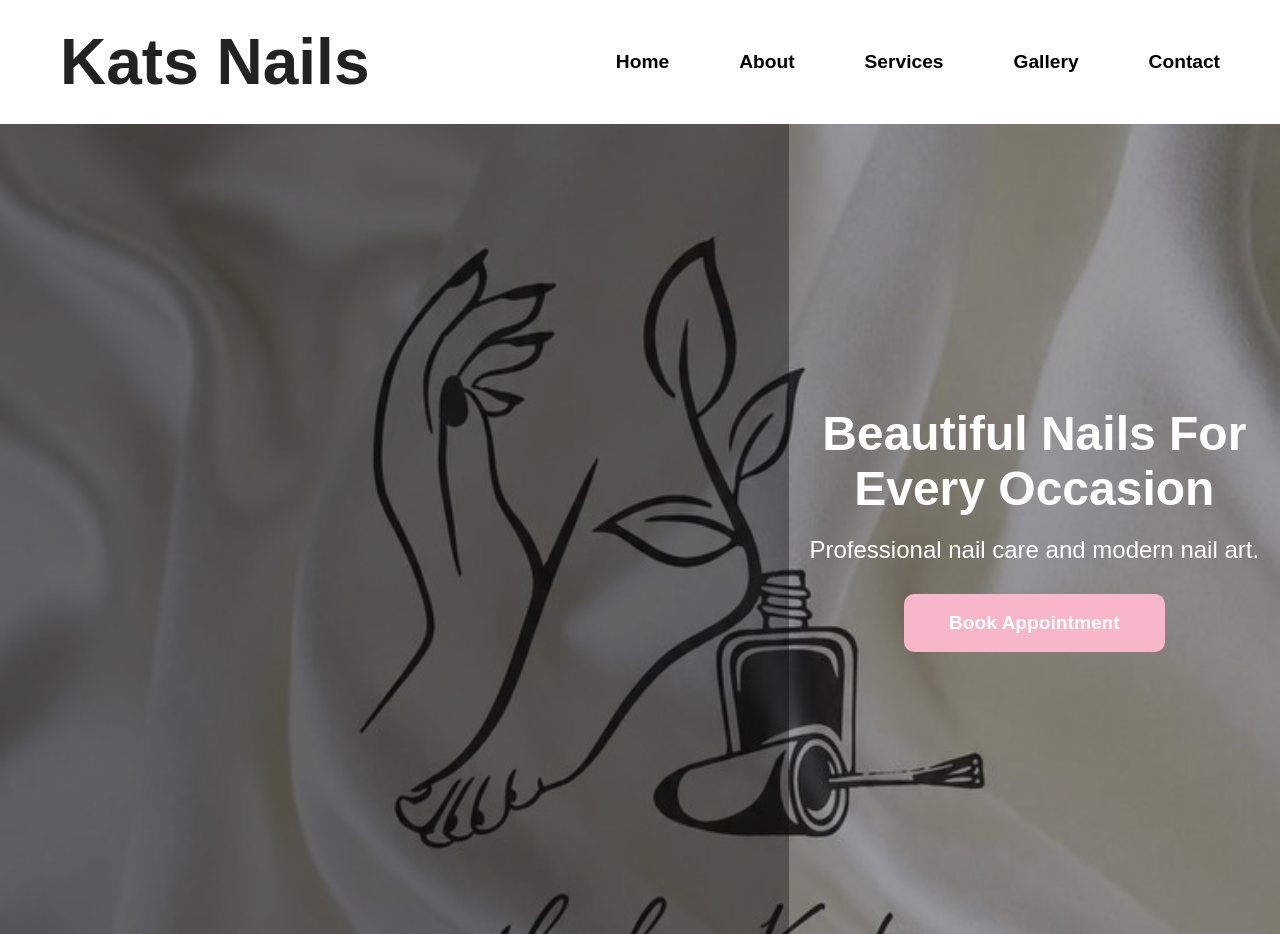
<file: index.html>
<!DOCTYPE html>
<html lang="en">
<head>
  <meta charset="UTF-8" />
  <meta name="viewport" content="width=device-width, initial-scale=1.0"/>
  <title>Kats Nails</title>

  <link rel="stylesheet" href="css/styles.css">
</head>

<body>

  <!-- HEADER -->
  <header>
    <h1 class="logo">Kats Nails</h1>

    <nav>
      <a href="index.html">Home</a>
      <a href="about.html">About</a>
      <a href="services.html">Services</a>
      <a href="gallery.html">Gallery</a>
      <a href="contact.html">Contact</a>
    </nav>
  </header>

  <!-- HERO SECTION -->
  <section class="hero">

    <div class="overlay"></div>

    <div class="hero-text">
      <h2>Beautiful Nails For Every Occasion</h2>

      <p>Professional nail care and modern nail art.</p>

      <button>Book Appointment</button>
    </div>

  </section>

</body>
</html>
</file>
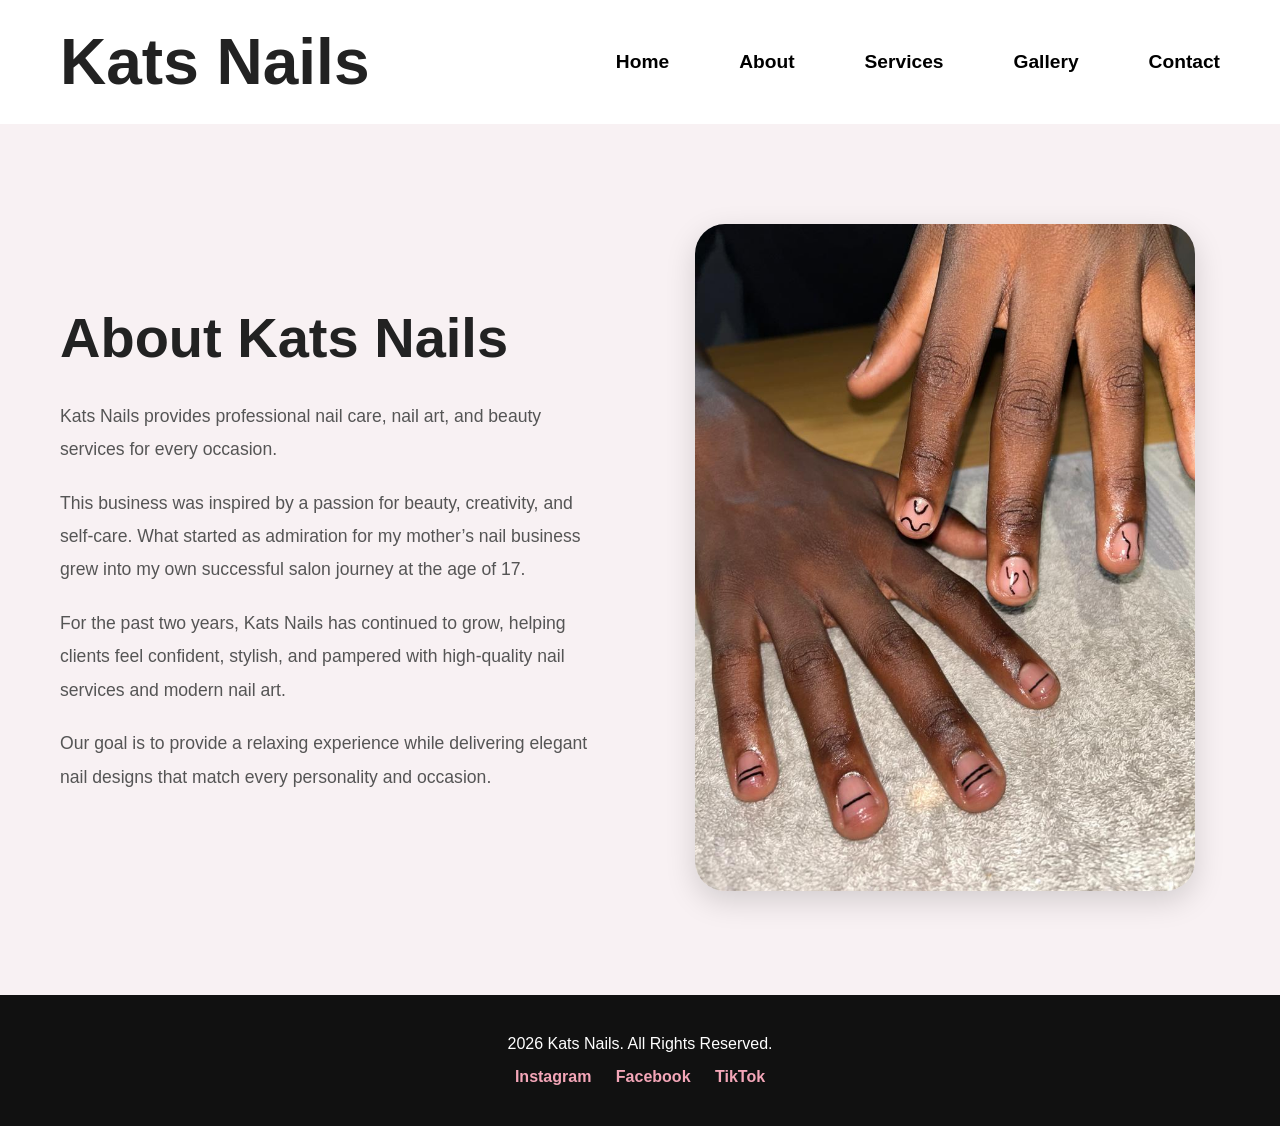
<file: about.html>
<!DOCTYPE html>
<html lang="en">

<head>
    <meta charset="UTF-8">
    <meta name="viewport" content="width=device-width, initial-scale=1.0">

    <title>About | Kats Nails</title>

    <link rel="stylesheet" href="css/styles.css">
</head>

<body>

    <!-- HEADER -->

    <header>

        <h1 class="logo">Kats Nails</h1>

        <nav>
            <a href="index.html">Home</a>
            <a href="about.html">About</a>
            <a href="services.html">Services</a>
            <a href="gallery.html">Gallery</a>
            <a href="contact.html">Contact</a>
        </nav>

    </header>

    <!-- ABOUT SECTION -->

    <section class="about-section">

        <div class="about-container">

            <div class="about-text">

                <h2>About Kats Nails</h2>

                <p>
                    Kats Nails provides professional nail care, nail art,
                    and beauty services for every occasion.
                </p>

                <p>
                    This business was inspired by a passion for beauty,
                    creativity, and self-care. What started as admiration
                    for my mother’s nail business grew into my own successful
                    salon journey at the age of 17.
                </p>

                <p>
                    For the past two years, Kats Nails has continued to grow,
                    helping clients feel confident, stylish, and pampered
                    with high-quality nail services and modern nail art.
                </p>

                <p>
                    Our goal is to provide a relaxing experience while
                    delivering elegant nail designs that match every
                    personality and occasion.
                </p>

            </div>

            <div class="about-image">

                <img src="images/nail8.jpg" alt="Nail Art">

            </div>

        </div>

    </section>

    <!-- FOOTER -->

    <footer>

        <p>2026 Kats Nails. All Rights Reserved.</p>

        <div class="socials">
            <a href="#">Instagram</a>
            <a href="#">Facebook</a>
            <a href="#">TikTok</a>
        </div>

    </footer>

</body>

</html>
</file>
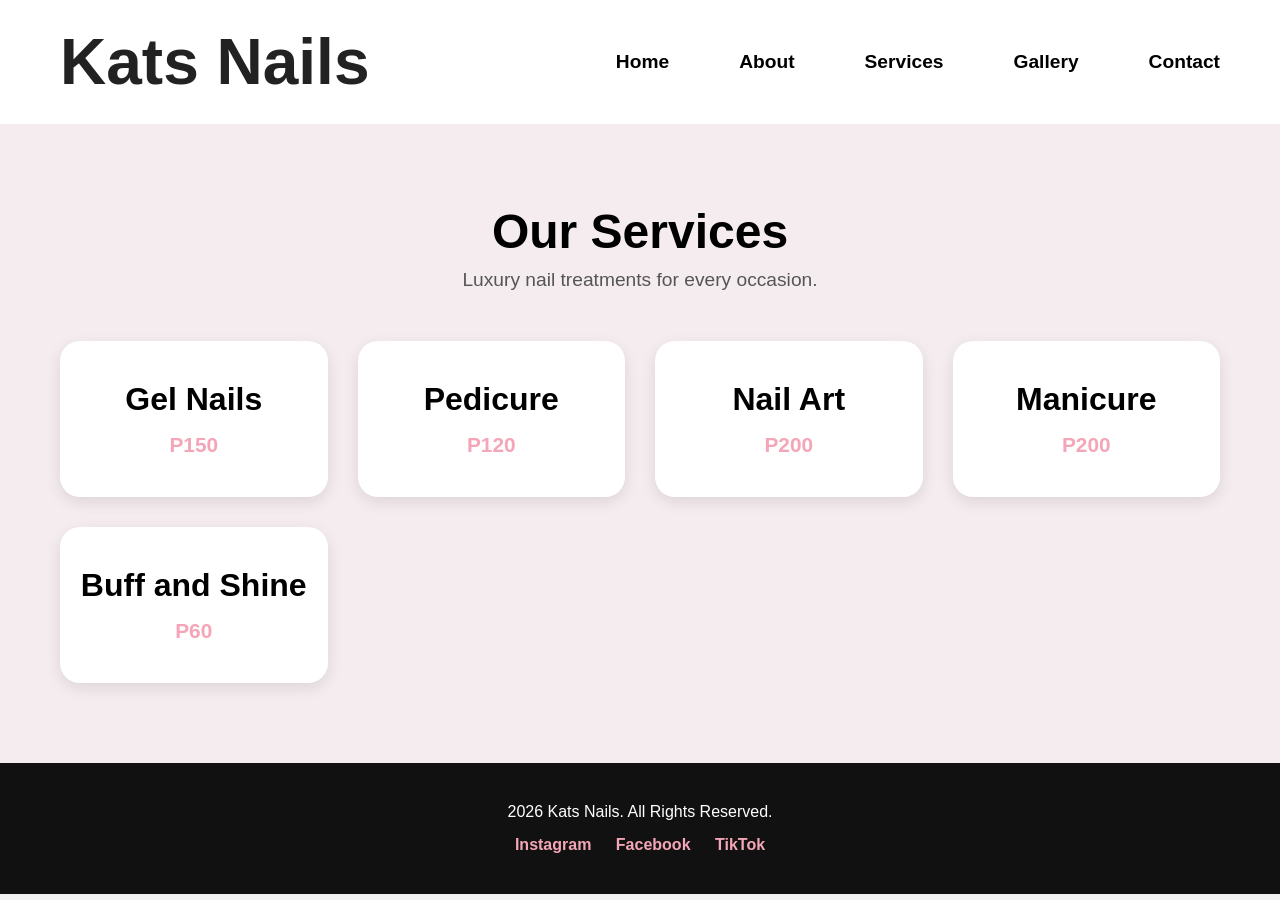
<file: services.html>
<!DOCTYPE html>
<html lang="en">

<head>
    <meta charset="UTF-8">
    <meta name="viewport" content="width=device-width, initial-scale=1.0">
    <title>Services | Kats Nails</title>

    <link rel="stylesheet" href="css/styles.css">
</head>

<body>

    <!-- HEADER -->

    <header>

        <h1 class="logo">Kats Nails</h1>

        <nav>
            <a href="index.html">Home</a>
            <a href="about.html">About</a>
            <a href="services.html">Services</a>
            <a href="gallery.html">Gallery</a>
            <a href="contact.html">Contact</a>
        </nav>

    </header>

    <!-- SERVICES -->

    <section class="services-section">

        <h2>Our Services</h2>

        <p class="services-text">
            Luxury nail treatments for every occasion.
        </p>

        <div class="services-grid">

            <div class="service-card">
                <h3>Gel Nails</h3>
                <p>P150</p>
            </div>

            <div class="service-card">
                <h3>Pedicure</h3>
                <p>P120</p>
            </div>

            <div class="service-card">
                <h3>Nail Art</h3>
                <p>P200</p>
            </div>

            <div class="service-card">
                <h3>Manicure</h3>
                <p>P200</p>
            </div>

            <div class="service-card">
                <h3>Buff and Shine</h3>
                <p>P60</p>
            </div>

        </div>

    </section>

    <!-- FOOTER -->

    <footer>

        <p>2026 Kats Nails. All Rights Reserved.</p>

        <div class="socials">
            <a href="#">Instagram</a>
            <a href="#">Facebook</a>
            <a href="#">TikTok</a>
        </div>

    </footer>

</body>
</html>
</file>
<file: css/styles.css>
*{
  margin:0;
  padding:0;
  box-sizing:border-box;
  font-family:Arial, Helvetica, sans-serif;
}

body{
  background:#f7f0f2;
}

/* HEADER */

header{
  display:flex;
  justify-content:space-between;
  align-items:center;

  padding:40px 80px;
  background:white;
}

.logo{
  font-size:70px;
  font-weight:bold;
}

nav{
  display:flex;
  gap:120px;
}

nav a{
  text-decoration:none;
  color:black;
  font-size:28px;
  font-weight:bold;
}

/* CONTACT SECTION */

.contact-section{
  display:flex;
  justify-content:center;

  padding:60px 20px;
}

.contact-form{
  width:100%;
  max-width:1000px;

  display:flex;
  flex-direction:column;
  gap:30px;
}

.contact-form input,
.contact-form textarea{
  width:100%;

  padding:25px;
  font-size:20px;

  border:1px solid #999;
  background:white;
}

.contact-form textarea{
  height:140px;
  resize:none;
}

.contact-form button{
  padding:25px;

  border:none;

  background:#ff4f93;
  color:white;

  font-size:24px;
  cursor:pointer;
}
/* RESET */

*{
    margin:0;
    padding:0;
    box-sizing:border-box;
}

/* BODY */

body{
    font-family:Arial, sans-serif;
    background:#f2f2f2;
}

/* HEADER */

header{
    display:flex;
    justify-content:space-between;
    align-items:center;

    padding:25px 60px;

    background:white;
}

/* LOGO */

.logo{
    font-size:4rem;
    font-weight:bold;

    color:#222;
}

/* NAVIGATION */

nav{
    display:flex;
    gap:70px;
}

nav a{
    text-decoration:none;

    color:black;

    font-size:1.2rem;
    font-weight:bold;

    transition:0.3s;
}

nav a:hover{
    color:#f4a6b8;
}

/* HERO */

.hero{
    height: 90vh;

    background-image:
        linear-gradient(rgba(0,0,0,0.4), rgba(0,0,0,0.4)),
        url("../images/nails-banner.jpg");

    background-size: cover;
    background-position: center;
    background-repeat: no-repeat;

    display: flex;
    justify-content: center;
    align-items: center;
    text-align: center;

    color: white;
}
.hero-text h1{
    font-size: 70px;
    margin-bottom: 20px;
    font-weight: bold;
}

.hero-text p{
    font-size: 28px;
    margin-bottom: 30px;
}

.hero-text button{
    padding: 18px 45px;
    border: none;
    border-radius: 12px;
    background-color: #f5b6c8;
    color: white;
    font-size: 24px;
    font-weight: bold;
    cursor: pointer;
}

.hero-text button:hover{
    background-color: #e89ab0;
}
/* DARK OVERLAY */

.overlay{

    top:0;
    left:0;

    width:100%;
    height:100%;

    background:rgba(0,0,0,0.35);

    .hero-text{
    position:relative;
    z-index:2;
}
}

/* HERO TEXT */

.hero-text{
    position:relative;
    z-index:2;
}

.hero-text h2{
    color:white;

    font-size:3rem;
    font-weight:bold;

    margin-bottom:20px;
}

.hero-text p{
    color:white;

    font-size:1.5rem;

    margin-bottom:30px;
}

/* BUTTON */

.hero-text button{
    padding:18px 45px;

    border:none;
    border-radius:10px;

    background:#f7b7c8;

    color:white;

    font-size:1.2rem;
    font-weight:bold;

    cursor:pointer;

    transition:0.3s;
}

.hero-text button:hover{
    background:#f39db5;
}
/* GALLERY SECTION */

.gallery-section{
    background:#f5ecef;

    padding:80px 60px;
}

/* GRID */

.gallery-grid{
    display:grid;

    grid-template-columns:
    repeat(auto-fit,minmax(250px,1fr));

    gap:35px;

    max-width:1400px;

    margin:auto;
}

/* IMAGES */

.gallery-grid img{
    width:100%;

    height:420px;

    object-fit:cover;

    border-radius:25px;

    box-shadow:0 5px 15px rgba(0,0,0,0.15);

    transition:0.3s;

    cursor:pointer;
}

/* HOVER EFFECT */

.gallery-grid img:hover{
    transform:scale(1.03);
}
/* SERVICES SECTION */

.services-section{
    padding:80px 60px;

    background:#f5ecef;

    text-align:center;
}

.services-section h2{
    font-size:3rem;

    margin-bottom:10px;
}

.services-text{
    font-size:1.2rem;

    color:#555;

    margin-bottom:50px;
}

/* GRID */

.services-grid{
    display:grid;

    grid-template-columns:
    repeat(auto-fit,minmax(250px,1fr));

    gap:30px;

    max-width:1200px;

    margin:auto;
}

/* CARD */

.service-card{
    background:white;

    padding:40px 20px;

    border-radius:20px;

    box-shadow:0 5px 15px rgba(0,0,0,0.1);

    transition:0.3s;
}

.service-card:hover{
    transform:translateY(-8px);
}

/* CARD TEXT */

.service-card h3{
    font-size:2rem;

    margin-bottom:15px;
}

.service-card p{
    font-size:1.3rem;

    color:#f4a6b8;

    font-weight:bold;
}

/* FOOTER */

footer{
    background:#111;

    color:white;

    text-align:center;

    padding:30px;
}

.socials{
    margin-top:15px;
}

.socials a{
    color:#f4a6b8;

    text-decoration:none;

    margin:0 10px;
}
/* ABOUT PAGE */

.about-section{
    background:#f8f1f3;

    padding:100px 60px;
}

/* CONTAINER */

.about-container{
    display:flex;

    align-items:center;

    justify-content:space-between;

    gap:60px;

    max-width:1300px;

    margin:auto;

    flex-wrap:wrap;
}

/* TEXT */

.about-text{
    flex:1;

    min-width:300px;
}

.about-text h2{
    font-size:3.5rem;

    color:#222;

    margin-bottom:30px;
}

.about-text p{
    font-size:1.1rem;

    line-height:1.9;

    color:#555;

    margin-bottom:20px;
}

/* IMAGE */

.about-image{
    flex:1;

    min-width:300px;

    text-align:center;
}

.about-image img{
    width:100%;

    max-width:500px;

    border-radius:30px;

    box-shadow:
    0 10px 30px rgba(0,0,0,0.15);
}

/* FOOTER */

footer{
    background:#111;

    color:white;

    text-align:center;

    padding:40px 20px;
}

.socials{
    margin-top:15px;
}

.socials a{
    color:#f4a6b8;

    text-decoration:none;

    margin:0 10px;

    font-weight:bold;
}
</file>
